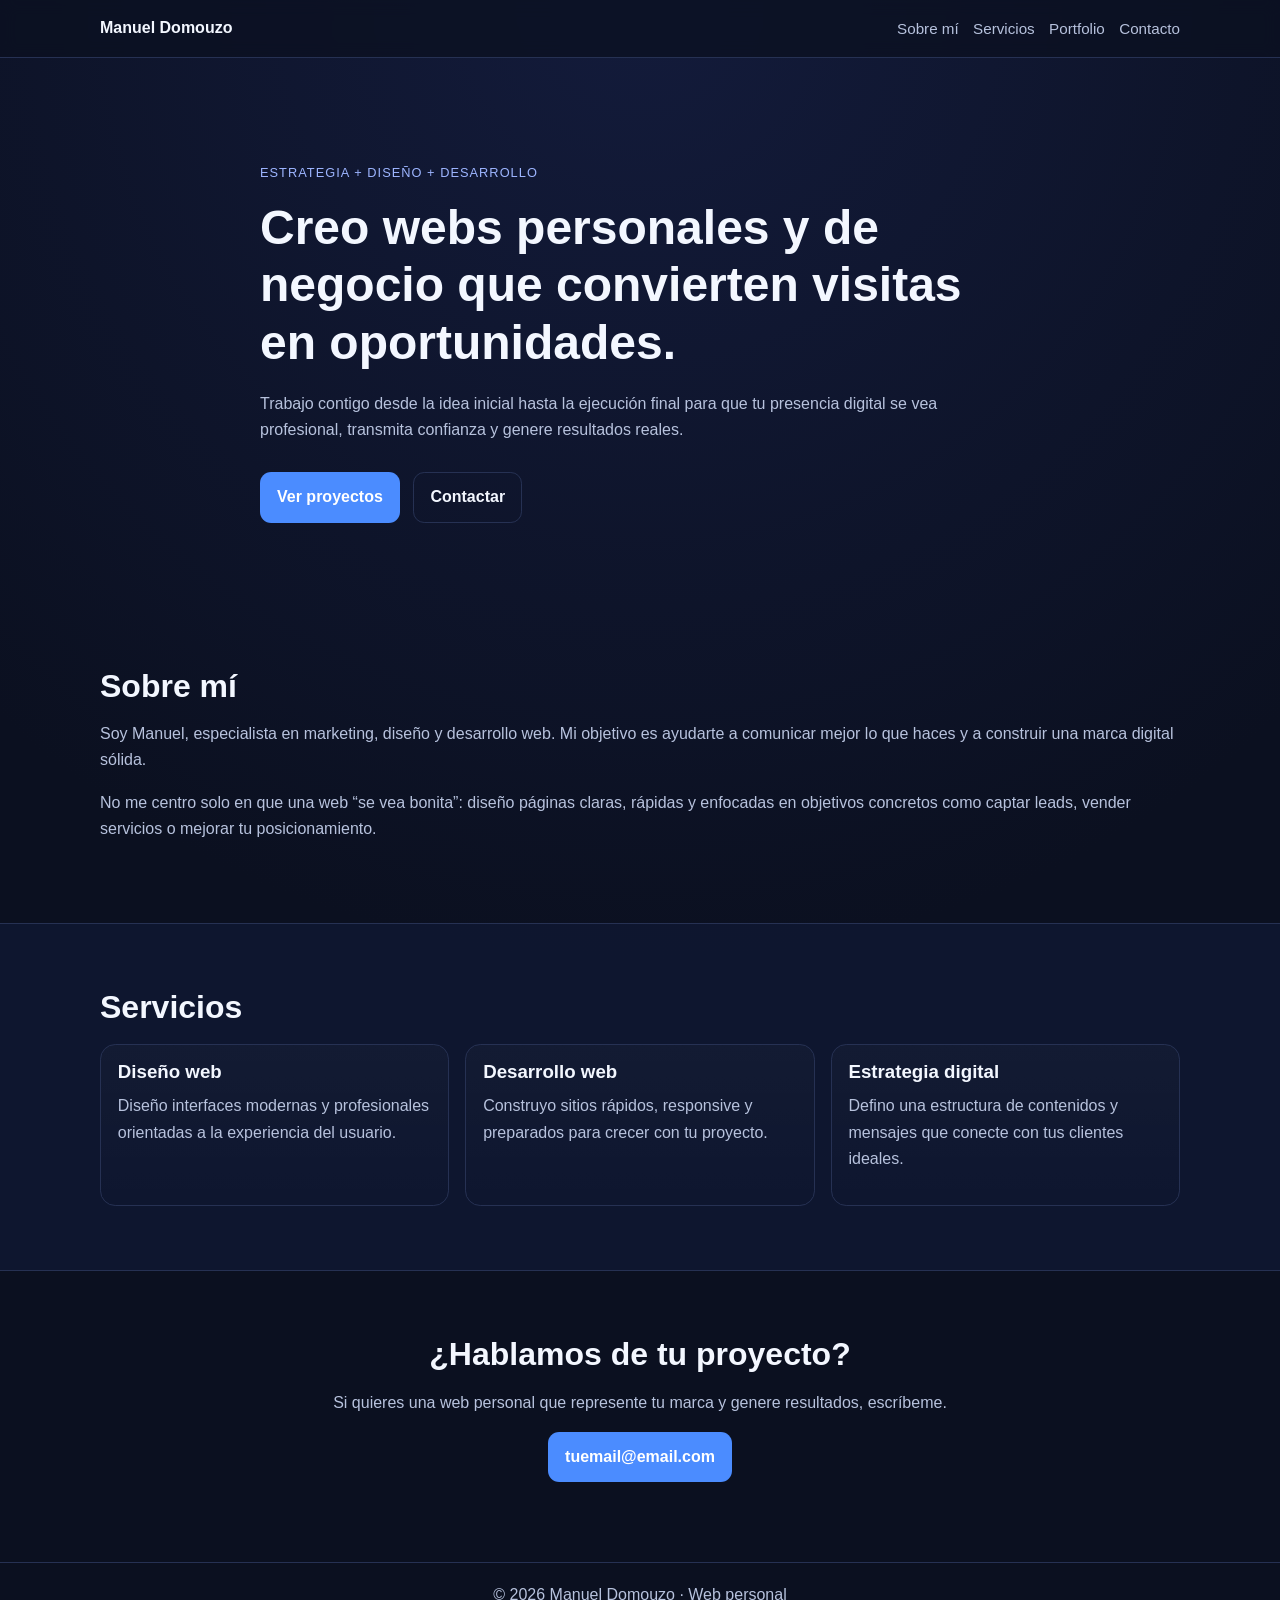
<file: index.html>
<!DOCTYPE html>
<html lang="es">
<head>
  <meta charset="UTF-8">
  <meta name="viewport" content="width=device-width, initial-scale=1.0">
  <meta name="description" content="Web personal de Manuel Domouzo: estrategia, diseño y desarrollo web.">
  <title>Manuel Domouzo | Web personal</title>
  <link rel="stylesheet" href="style.css">
</head>
<body>
  <header class="site-header">
    <div class="container nav-wrap">
      <a class="brand" href="index.html">Manuel Domouzo</a>
      <nav>
        <a href="#sobre-mi">Sobre mí</a>
        <a href="#servicios">Servicios</a>
        <a href="portfolio.html">Portfolio</a>
        <a href="#contacto">Contacto</a>
      </nav>
    </div>
  </header>

  <main>
    <section class="hero">
      <div class="container hero-content">
        <p class="eyebrow">Estrategia + Diseño + Desarrollo</p>
        <h1>Creo webs personales y de negocio que convierten visitas en oportunidades.</h1>
        <p class="lead">
          Trabajo contigo desde la idea inicial hasta la ejecución final para que tu presencia digital
          se vea profesional, transmita confianza y genere resultados reales.
        </p>
        <div class="cta-row">
          <a class="btn btn-primary" href="portfolio.html">Ver proyectos</a>
          <a class="btn btn-ghost" href="#contacto">Contactar</a>
        </div>
      </div>
    </section>

    <section id="sobre-mi" class="section">
      <div class="container">
        <h2>Sobre mí</h2>
        <p>
          Soy Manuel, especialista en marketing, diseño y desarrollo web. Mi objetivo es ayudarte a
          comunicar mejor lo que haces y a construir una marca digital sólida.
        </p>
        <p>
          No me centro solo en que una web “se vea bonita”: diseño páginas claras, rápidas y enfocadas
          en objetivos concretos como captar leads, vender servicios o mejorar tu posicionamiento.
        </p>
      </div>
    </section>

    <section id="servicios" class="section section-alt">
      <div class="container">
        <h2>Servicios</h2>
        <div class="cards">
          <article class="card">
            <h3>Diseño web</h3>
            <p>Diseño interfaces modernas y profesionales orientadas a la experiencia del usuario.</p>
          </article>
          <article class="card">
            <h3>Desarrollo web</h3>
            <p>Construyo sitios rápidos, responsive y preparados para crecer con tu proyecto.</p>
          </article>
          <article class="card">
            <h3>Estrategia digital</h3>
            <p>Defino una estructura de contenidos y mensajes que conecte con tus clientes ideales.</p>
          </article>
        </div>
      </div>
    </section>

    <section id="contacto" class="section">
      <div class="container contact-box">
        <h2>¿Hablamos de tu proyecto?</h2>
        <p>Si quieres una web personal que represente tu marca y genere resultados, escríbeme.</p>
        <a class="btn btn-primary" href="mailto:tuemail@email.com">tuemail@email.com</a>
      </div>
    </section>
  </main>

  <footer class="site-footer">
    <div class="container">
      <p>© 2026 Manuel Domouzo · Web personal</p>
    </div>
  </footer>
</body>
</html>
</file>
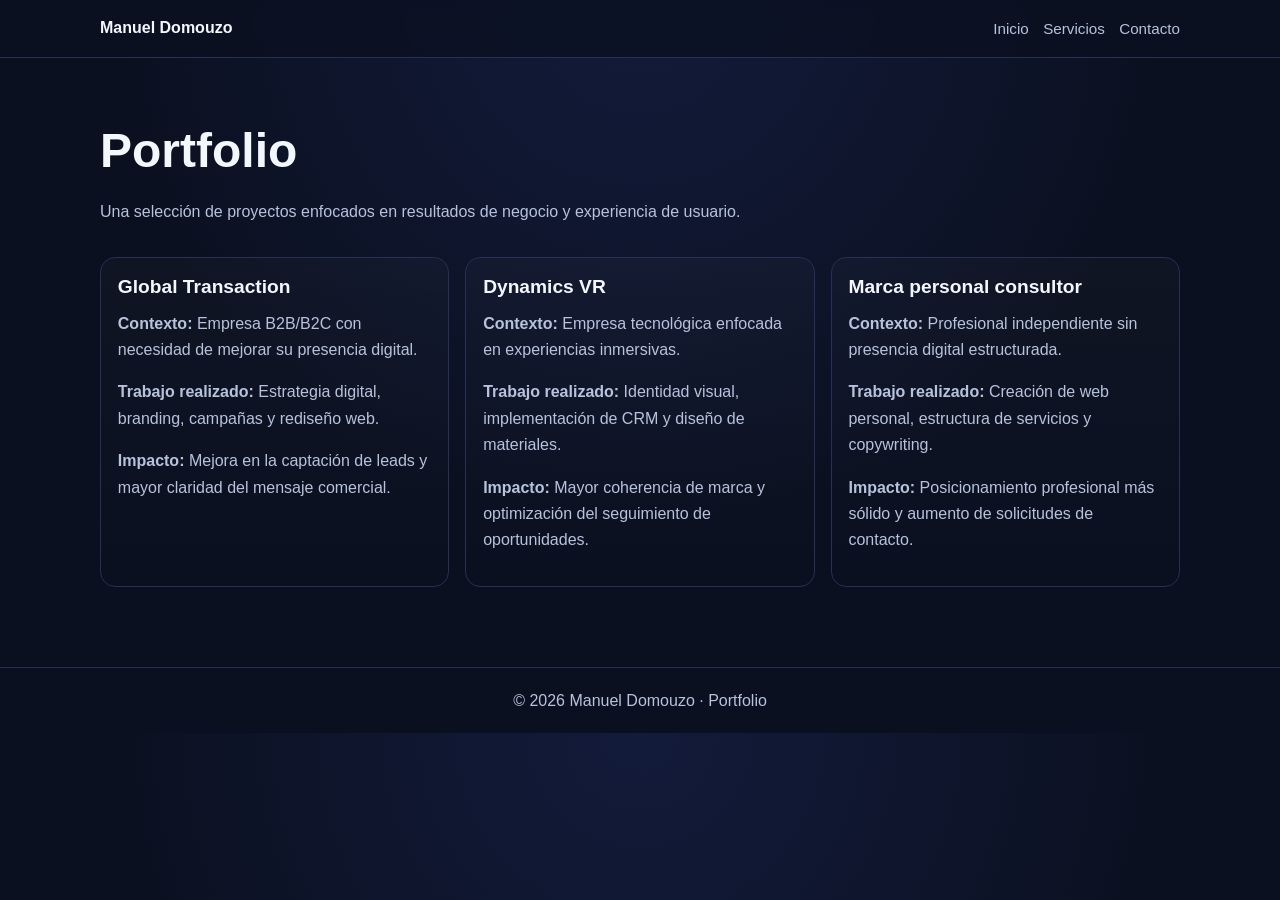
<file: portfolio.html>
<!DOCTYPE html>
<html lang="es">
<head>
  <meta charset="UTF-8">
  <meta name="viewport" content="width=device-width, initial-scale=1.0">
  <meta name="description" content="Portfolio de proyectos de Manuel Domouzo.">
  <title>Portfolio | Manuel Domouzo</title>
  <link rel="stylesheet" href="style.css">
</head>
<body>
  <header class="site-header">
    <div class="container nav-wrap">
      <a class="brand" href="index.html">Manuel Domouzo</a>
      <nav>
        <a href="index.html">Inicio</a>
        <a href="index.html#servicios">Servicios</a>
        <a href="index.html#contacto">Contacto</a>
      </nav>
    </div>
  </header>

  <main>
    <section class="section">
      <div class="container">
        <h1>Portfolio</h1>
        <p class="lead">Una selección de proyectos enfocados en resultados de negocio y experiencia de usuario.</p>

        <div class="cards project-list">
          <article class="card project">
            <h2>Global Transaction</h2>
            <p><strong>Contexto:</strong> Empresa B2B/B2C con necesidad de mejorar su presencia digital.</p>
            <p><strong>Trabajo realizado:</strong> Estrategia digital, branding, campañas y rediseño web.</p>
            <p><strong>Impacto:</strong> Mejora en la captación de leads y mayor claridad del mensaje comercial.</p>
          </article>

          <article class="card project">
            <h2>Dynamics VR</h2>
            <p><strong>Contexto:</strong> Empresa tecnológica enfocada en experiencias inmersivas.</p>
            <p><strong>Trabajo realizado:</strong> Identidad visual, implementación de CRM y diseño de materiales.</p>
            <p><strong>Impacto:</strong> Mayor coherencia de marca y optimización del seguimiento de oportunidades.</p>
          </article>

          <article class="card project">
            <h2>Marca personal consultor</h2>
            <p><strong>Contexto:</strong> Profesional independiente sin presencia digital estructurada.</p>
            <p><strong>Trabajo realizado:</strong> Creación de web personal, estructura de servicios y copywriting.</p>
            <p><strong>Impacto:</strong> Posicionamiento profesional más sólido y aumento de solicitudes de contacto.</p>
          </article>
        </div>
      </div>
    </section>
  </main>

  <footer class="site-footer">
    <div class="container">
      <p>© 2026 Manuel Domouzo · Portfolio</p>
    </div>
  </footer>
</body>
</html>
</file>
<file: style.css>
:root {
  --bg: #0b1020;
  --surface: #111936;
  --surface-soft: #0f1730;
  --text: #f3f7ff;
  --muted: #b7c2dd;
  --primary: #4b8cff;
  --primary-strong: #2f74f6;
  --border: #263153;
}

* {
  margin: 0;
  padding: 0;
  box-sizing: border-box;
}

body {
  font-family: Inter, Segoe UI, Roboto, Arial, sans-serif;
  background: radial-gradient(circle at top, #131b3b 0%, var(--bg) 55%);
  color: var(--text);
  line-height: 1.65;
}

.container {
  width: min(1080px, 92%);
  margin: 0 auto;
}

.site-header {
  position: sticky;
  top: 0;
  backdrop-filter: blur(8px);
  background: rgba(11, 16, 32, 0.75);
  border-bottom: 1px solid var(--border);
}

.nav-wrap {
  display: flex;
  align-items: center;
  justify-content: space-between;
  padding: 0.95rem 0;
  gap: 1rem;
}

.brand {
  color: var(--text);
  text-decoration: none;
  font-weight: 700;
}

nav {
  display: flex;
  flex-wrap: wrap;
  gap: 0.9rem;
}

nav a {
  color: var(--muted);
  text-decoration: none;
  font-size: 0.95rem;
}

nav a:hover {
  color: var(--text);
}

.hero {
  padding: 6.5rem 0 5rem;
}

.hero-content {
  max-width: 760px;
}

.eyebrow {
  color: #9db5ff;
  text-transform: uppercase;
  letter-spacing: 0.08em;
  font-size: 0.8rem;
  margin-bottom: 1rem;
}

h1,
h2,
h3 {
  line-height: 1.2;
}

h1 {
  font-size: clamp(1.9rem, 5vw, 3rem);
  margin-bottom: 1.2rem;
}

h2 {
  font-size: clamp(1.5rem, 3.6vw, 2rem);
  margin-bottom: 1rem;
}

h3 {
  margin-bottom: 0.6rem;
}

.lead {
  color: var(--muted);
  max-width: 700px;
}

.cta-row {
  display: flex;
  gap: 0.85rem;
  flex-wrap: wrap;
  margin-top: 1.8rem;
}

.btn {
  display: inline-block;
  border-radius: 0.7rem;
  text-decoration: none;
  padding: 0.68rem 1rem;
  font-weight: 600;
  border: 1px solid transparent;
  transition: transform 0.2s ease, background-color 0.2s ease;
}

.btn:hover {
  transform: translateY(-1px);
}

.btn-primary {
  background: var(--primary);
  color: white;
}

.btn-primary:hover {
  background: var(--primary-strong);
}

.btn-ghost {
  border-color: var(--border);
  color: var(--text);
  background: transparent;
}

.section {
  padding: 4rem 0;
}

.section-alt {
  background: rgba(17, 25, 54, 0.7);
  border-block: 1px solid var(--border);
}

.section p {
  color: var(--muted);
  margin-bottom: 1rem;
}

.cards {
  display: grid;
  grid-template-columns: repeat(auto-fit, minmax(220px, 1fr));
  gap: 1rem;
  margin-top: 1.1rem;
}

.card {
  background: linear-gradient(180deg, rgba(255, 255, 255, 0.02), rgba(255, 255, 255, 0));
  border: 1px solid var(--border);
  border-radius: 0.95rem;
  padding: 1.05rem;
}

.project-list {
  margin-top: 2rem;
}

.project h2 {
  font-size: 1.2rem;
  margin-bottom: 0.8rem;
}

.contact-box {
  text-align: center;
  max-width: 700px;
}

.site-footer {
  border-top: 1px solid var(--border);
  margin-top: 1rem;
}

.site-footer p {
  color: var(--muted);
  text-align: center;
  padding: 1.2rem 0;
}

@media (max-width: 700px) {
  .nav-wrap {
    align-items: flex-start;
    flex-direction: column;
  }

  .hero {
    padding-top: 4.8rem;
  }
}
</file>
